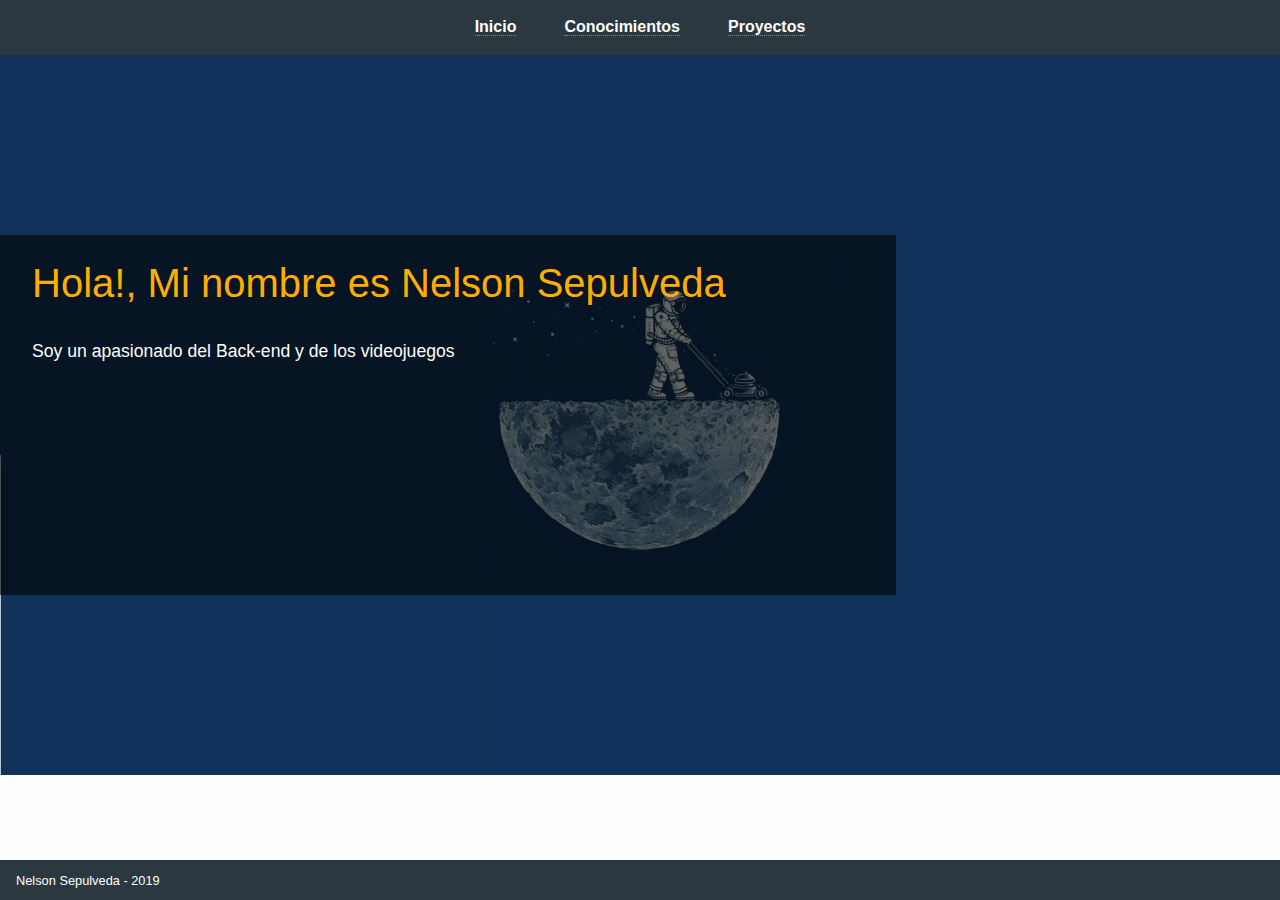
<file: index.html>
<!doctype html>
<html class="no-js" lang="en" dir="ltr">
  <head>
    <meta charset="utf-8">
    <meta http-equiv="x-ua-compatible" content="ie=edge">
    <meta name="viewport" content="width=device-width, initial-scale=1.0">
    <title>App Personal</title>
    <link rel="stylesheet" href="css/foundation.css">
    <link rel="stylesheet" href="css/app.css">
    <link rel="stylesheet" href="https://use.fontawesome.com/releases/v5.3.1/css/all.css" integrity="sha384-mzrmE5qonljUremFsqc01SB46JvROS7bZs3IO2EmfFsd15uHvIt+Y8vEf7N7fWAU" crossorigin="anonymous">
    <link rel="stylesheet" href="https://stackpath.bootstrapcdn.com/bootstrap/4.1.3/css/bootstrap.min.css" integrity="sha384-MCw98/SFnGE8fJT3GXwEOngsV7Zt27NXFoaoApmYm81iuXoPkFOJwJ8ERdknLPMO" crossorigin="anonymous">
    <link rel="icon" type="image/png" sizes="16x16" href="img/favicon-16x16.png">
  </head>
  <body>
    <nav class="hover-underline-menu" data-menu-underline-from-center>
      <ul class="menu align-center">
        <li>
          <a href="#">
            <span data-tooltip class="top" tabindex="2" title="Inicio">
              Inicio
            </span>
          </a>
        </li>
        <li>
          <a href="template/conocimientos.html">
            <span data-tooltip class="top" tabindex="2" title="Conocimientos">
              Conocimientos
            </span>
          </a>
        </li>
        <li>
          <a href="template/proyectos.html">
            <span data-tooltip class="top" tabindex="0" title="Proyectos">
              Proyectos
            </span>
          </a>
        </li>
      </ul>
    </nav>

<div class="orbit clean-hero-slider" role="region" aria-label="Favorite Space Pictures" data-orbit>
  <div class="orbit-wrapper">
    <ul class="orbit-container">
      <li class="orbit-slide">
        <figure class="orbit-figure">
          <img class="orbit-image" src="img/img1.jpg" alt="image alt text">
          <figcaption class="orbit-caption">
            <h3 class=" lead">Hola!, Mi nombre es Nelson Sepulveda</h3><br>
            <p class="lead">Soy un apasionado del Back-end y de los videojuegos</p>
          </figcaption>
        </figure>
      </li>
      <li class="orbit-slide">
        <figure class="orbit-figure">
          <img class="orbit-image" src="img/img2.png" alt="image alt text">
          <figcaption class="orbit-caption">
            <h3 class="lead">Mira mi portafolio</h3><br>
            <p class="lead">Te invito a ver mi portafolio, encontraras proyectos interesantes</p>
            <p class="lead">puede que alguno te sirva a ti</p>
          </figcaption>
        </figure>
      </li>
      <li class="orbit-slide">
        <figure class="orbit-figure">
          <img class="orbit-image" src="img/img3.jpg" alt="image alt text">
          <figcaption class="orbit-caption">
            <h3 class="display-4">Tienes alguna pregunta?</h3><br>
            <p class="lead">No dudes en contactarme, con gusto te respondere tus inquietudes</p>
          </figcaption>
        </figure>
      </li>
    </ul>
  </div>
</div>

  <footer class="social-footer">
    <div class="social-footer-left">
      <small class="text-muted">Nelson Sepulveda - 
        <time>
          2019
        </time>
      </small>
    </div>
    <div class="social-footer-icons">
      <ul class="menu simple">
        <li>
          <a
            href="https://github.com/nelson-sepulveda"
            target="_blank"
            data-toggle="tooltip"
            data-placement="top"
            title="Git hub"
          >
            <i class="fab fa-github" aria-hidden="false" >
            </i>
          </a>
        </li>
        <li>
          <a
            href="https://plus.google.com/discover"
            target="_blank"
            data-toggle="tooltip"
            data-placement="top"
            title="Google plus +"
          >
            <i class="fab fa-google-plus-g" aria-hidden="true" >
            </i>
          </a>
        </li>
      </ul>
    </div>
  </footer>

    <script src="https://code.jquery.com/jquery-3.3.1.slim.min.js" integrity="sha384-q8i/X+965DzO0rT7abK41JStQIAqVgRVzpbzo5smXKp4YfRvH+8abtTE1Pi6jizo" crossorigin="anonymous"></script>
    <script src="https://cdnjs.cloudflare.com/ajax/libs/popper.js/1.14.3/umd/popper.min.js" integrity="sha384-ZMP7rVo3mIykV+2+9J3UJ46jBk0WLaUAdn689aCwoqbBJiSnjAK/l8WvCWPIPm49" crossorigin="anonymous"></script>
    <script src="https://stackpath.bootstrapcdn.com/bootstrap/4.1.3/js/bootstrap.min.js" integrity="sha384-ChfqqxuZUCnJSK3+MXmPNIyE6ZbWh2IMqE241rYiqJxyMiZ6OW/JmZQ5stwEULTy" crossorigin="anonymous"></script>
    <script src="js/vendor/jquery.js"></script>
    <script src="js/vendor/what-input.js"></script>
    <script src="js/vendor/foundation.js"></script>
    <script src="js/app.js"></script>
  </body>
</html>
</file>
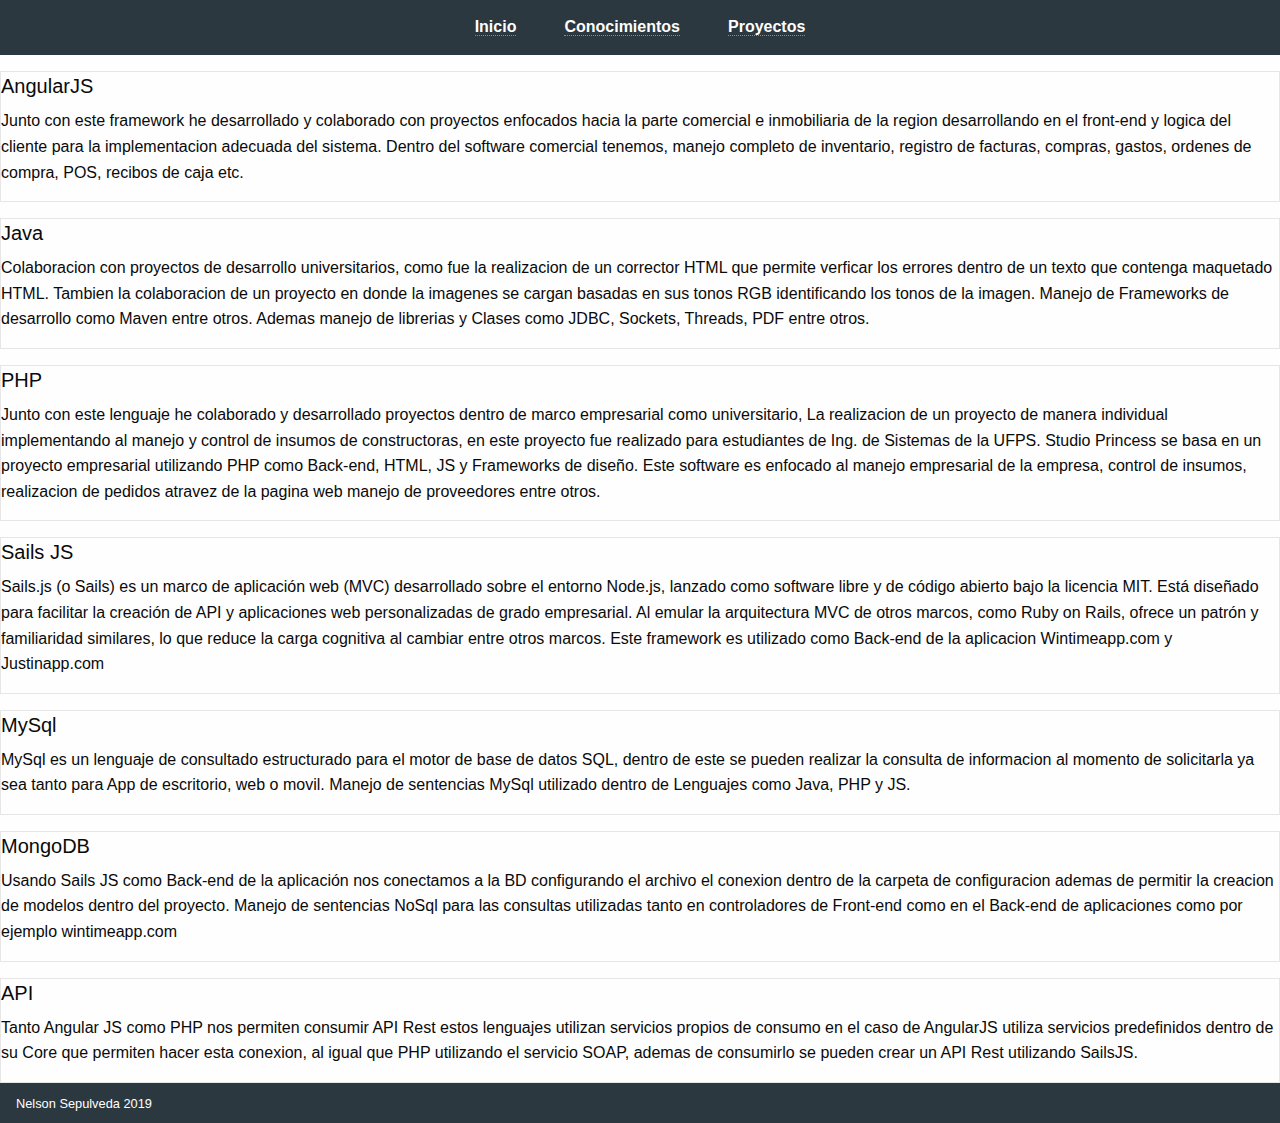
<file: template/conocimientos.html>
<!DOCTYPE html>
<html lang="en" dir="ltr">
  <head>
    <meta charset="utf-8">
    <meta http-equiv="x-ua-compatible" content="ie=edge">
    <meta name="viewport" content="width=device-width, initial-scale=1.0">
    <title>App Personal</title>
    <link rel="stylesheet" href="../css/foundation.css">
    <link rel="stylesheet" href="../css/app.css">
    <link rel="stylesheet" href="https://use.fontawesome.com/releases/v5.3.1/css/all.css" integrity="sha384-mzrmE5qonljUremFsqc01SB46JvROS7bZs3IO2EmfFsd15uHvIt+Y8vEf7N7fWAU" crossorigin="anonymous">
    <link rel="stylesheet" href="https://stackpath.bootstrapcdn.com/bootstrap/4.1.3/css/bootstrap.min.css" integrity="sha384-MCw98/SFnGE8fJT3GXwEOngsV7Zt27NXFoaoApmYm81iuXoPkFOJwJ8ERdknLPMO" crossorigin="anonymous">
    <link rel="icon" type="image/png" sizes="16x16" href="../img/favicon-16x16.png">
    <title>App Personal</title>
  </head>
  <body>

    <nav class="hover-underline-menu" data-menu-underline-from-center>
      <ul class="menu align-center">
        <li>
          <a href="../index.html">
            <span data-tooltip class="top" tabindex="2" title="Inicio">
              Inicio
            </span>
          </a>
        </li>
        <li>
          <a href="conocimientos.html">
            <span data-tooltip class="top" tabindex="2" title="Conocimientos">
              Conocimientos
            </span>
          </a>
        </li>
        <li>
          <a href="proyectos.html">
            <span data-tooltip class="top" tabindex="0" title="Proyectos">
              Proyectos
            </span>
          </a>
        </li>
      </ul>
    </nav>

  <!-- Contenido -->
    <div class="container  d-flex align-content-between flex-wrap">
      <div class="container">
        <p class="lead">
        </p>
      </div>
      <div class="card-deck">

        <div class="card  shadow p-3 mb-5 bg-white rounded">
          <!-- <img class="card-img-top" src="../img/angular.png" alt="Card image cap"> -->
          <div class="card-body">
            <h5 class="card-title">AngularJS</h5>
            <p class="card-text">
              Junto con este framework he desarrollado y colaborado con proyectos enfocados hacia la parte comercial e inmobiliaria de la region
              desarrollando en el front-end y logica del cliente para la implementacion adecuada del sistema.   
              Dentro del software comercial tenemos, manejo completo de inventario, registro de facturas, compras, gastos, ordenes de compra, POS, recibos de caja etc.
            </p>
          </div>
        </div>

        <div class="card  shadow p-3 mb-5 bg-white rounded">
          <div class="card-body">
            <h5 class="card-title">Java</h5>
            <p class="card-text">

              Colaboracion con proyectos de desarrollo universitarios, como fue la realizacion de un corrector HTML que permite
              verficar los errores dentro de un texto que contenga maquetado HTML.
              Tambien la colaboracion de un proyecto en donde la imagenes se cargan basadas en sus tonos RGB identificando los tonos de la imagen. 
              Manejo de Frameworks de desarrollo como Maven entre otros.

              Ademas manejo de librerias y Clases como JDBC, Sockets, Threads, PDF entre otros. 

            </p>
          </div>
        </div>

        <div class="card  shadow p-3 mb-5 bg-white rounded">
          <!-- <img class="card-img-top" src="../img/php.png" alt="Card image cap"> -->
          <div class="card-body">
            <h5 class="card-title">PHP</h5>
            <p class="card-text">

              Junto con este lenguaje he colaborado y desarrollado proyectos dentro de marco empresarial como universitario,
              La realizacion de un proyecto de manera individual implementando al manejo y control de insumos de constructoras,
              en este proyecto fue realizado para estudiantes de Ing. de Sistemas de la UFPS.

              Studio Princess se basa en un proyecto empresarial utilizando PHP como Back-end, HTML, JS y Frameworks de diseño.
              Este software es enfocado al manejo empresarial de la empresa, control de insumos, realizacion de pedidos atravez de la pagina web 
              manejo de proveedores entre otros.    
              
            </p>
          </div>
        </div>
        
      </div>
      <div class="card-deck">
        
        <div class="card  shadow p-3 mb-5 bg-white rounded">
          <div class="card-body">
            <h5 class="card-title">Sails JS</h5>
            <p class="card-text">
              Sails.js (o Sails) es un marco de aplicación web (MVC) desarrollado sobre el entorno Node.js,
              lanzado como software libre y de código abierto bajo la licencia MIT.
              Está diseñado para facilitar la creación de API y aplicaciones web personalizadas de grado empresarial.
              Al emular la arquitectura MVC de otros marcos, como Ruby on Rails, ofrece un patrón y familiaridad similares, 
              lo que reduce la carga cognitiva al cambiar entre otros marcos.
              Este framework es utilizado como Back-end de la aplicacion Wintimeapp.com y Justinapp.com 
            </p>
          </div>
        </div>
        
        <div class="card  shadow p-3 mb-5 bg-white rounded">
          <!-- <img class="card-img-top" src="../img/sql.png" alt="Card image cap"> -->
          <div class="card-body">
            <h5 class="card-title">MySql</h5>
            <p class="card-text">
              MySql es un lenguaje de consultado estructurado para el motor de base de datos SQL, dentro de este se pueden realizar la consulta de informacion
              al momento de solicitarla ya sea tanto para App de escritorio, web o movil.
              Manejo de sentencias MySql utilizado dentro de Lenguajes como Java, PHP y JS.
            </p>
          </div>
        </div>

      </div>
      <div class="card-deck">
        <div class="card  shadow p-3  mb-5 bg-white rounded">
          <!-- <img class="card-img-top" src="https://www.javatpoint.com/mongodb/images/mongodb-tutorial.jpg" alt="Card image cap"> -->
          <div class="card-body">
            <h5 class="card-title">MongoDB</h5>
            <p class="card-text">
              Usando Sails JS como Back-end de la aplicación nos conectamos a la BD configurando el archivo el conexion dentro de la carpeta de configuracion
              ademas de permitir la creacion de modelos dentro del proyecto.
              Manejo de sentencias NoSql para las consultas utilizadas tanto en controladores de Front-end como en el Back-end de aplicaciones como por ejemplo wintimeapp.com
            </p>
          </div>
        </div>
        <div class="card  shadow p-3 mb-5 bg-white rounded">
            <!-- <img class="card-img-top" src="https://www.gestidoc.cl/wp-content/uploads/2017/09/api-icon-e1454693853722.png" alt="Card image cap"> -->
            <div class="card-body">
              <h5 class="card-title">API</h5>
              <p class="card-text">
                Tanto Angular JS como PHP nos permiten consumir API Rest estos lenguajes utilizan servicios propios de consumo
                en el caso de AngularJS utiliza servicios predefinidos dentro de su Core que permiten hacer esta conexion, 
                al igual que PHP utilizando el servicio SOAP, ademas de consumirlo se pueden crear un API Rest utilizando SailsJS.
              </p>
            </div>
          </div>
      </div>
    </div>

    <footer class="social-footer">
      <div class="social-footer-left">
        <small class="text-muted">Nelson Sepulveda 
          <time>
            2019
          </time> 
        </small>
      </div>
      <div class="social-footer-icons">
        <ul class="menu simple">
          <li>
            <a
              href="https://github.com/nelson-sepulveda"
              target="_blank"
              data-toggle="tooltip"
              data-placement="top"
              title="Git hub"
            >
              <i class="fab fa-github" aria-hidden="false" >
              </i>
            </a>
          </li>
          <li>
            <a
              href="https://www.facebook.com/"
              target="_blank"
              data-toggle="tooltip"
              data-placement="top"
              title="Facebook"
            >
              <i class="fab fa-facebook-f" aria-hidden="true" >
              </i>
            </a>
          </li>
        </ul>
      </div>
    </footer>

    <script src="https://code.jquery.com/jquery-3.3.1.slim.min.js" integrity="sha384-q8i/X+965DzO0rT7abK41JStQIAqVgRVzpbzo5smXKp4YfRvH+8abtTE1Pi6jizo" crossorigin="anonymous"></script>
    <script src="https://cdnjs.cloudflare.com/ajax/libs/popper.js/1.14.3/umd/popper.min.js" integrity="sha384-ZMP7rVo3mIykV+2+9J3UJ46jBk0WLaUAdn689aCwoqbBJiSnjAK/l8WvCWPIPm49" crossorigin="anonymous"></script>
    <script src="https://stackpath.bootstrapcdn.com/bootstrap/4.1.3/js/bootstrap.min.js" integrity="sha384-ChfqqxuZUCnJSK3+MXmPNIyE6ZbWh2IMqE241rYiqJxyMiZ6OW/JmZQ5stwEULTy" crossorigin="anonymous"></script>
    <script src="../js/vendor/jquery.js"></script>
    <script src="../js/vendor/what-input.js"></script>
    <script src="../js/vendor/foundation.js"></script>
    <script src="../js/app.js"></script>
  </body>
</html>
</file>
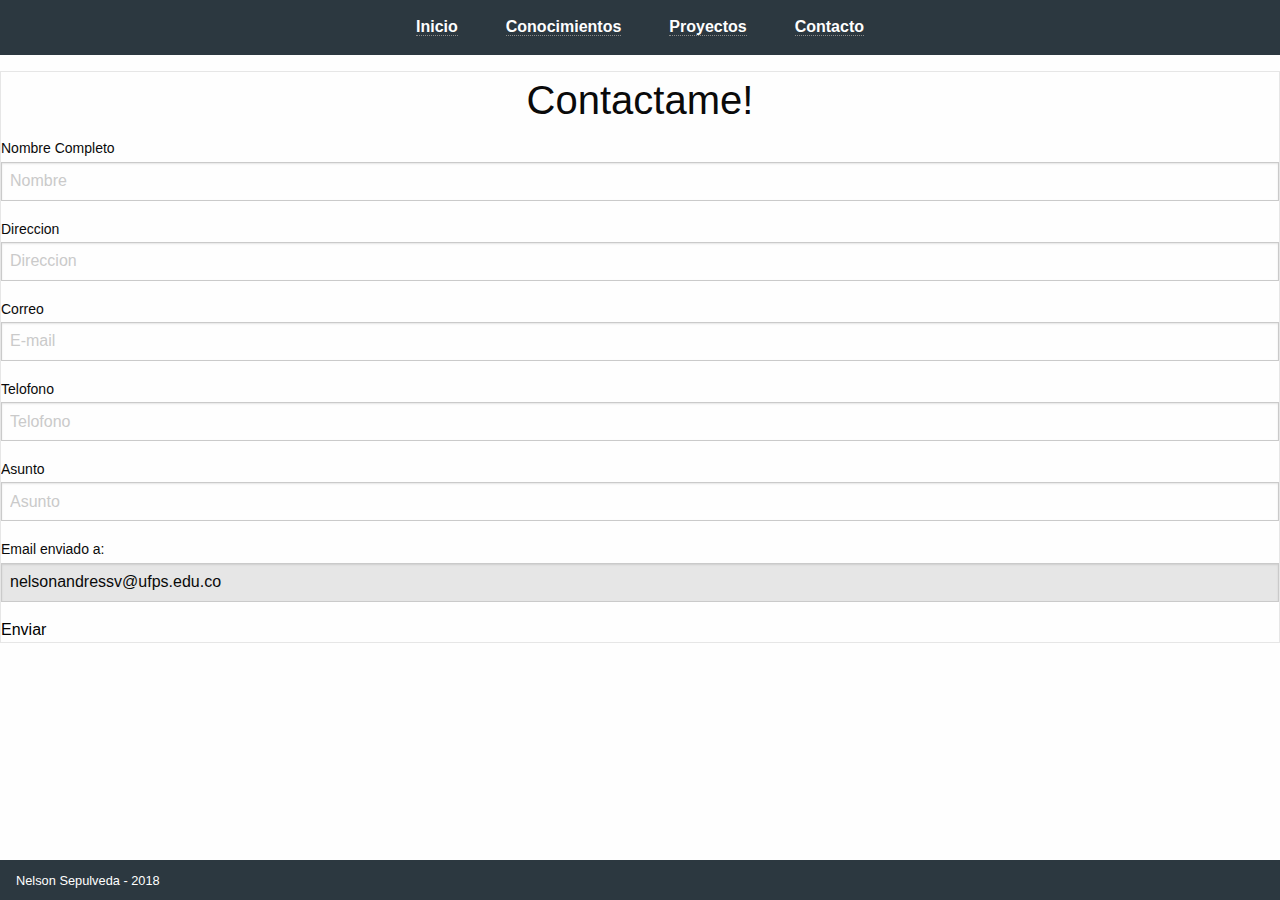
<file: template/contacto.html>
<!DOCTYPE html>
<html lang="en" dir="ltr">
  <head>
    <meta charset="utf-8">
    <meta http-equiv="x-ua-compatible" content="ie=edge">
    <meta name="viewport" content="width=device-width, initial-scale=1.0">
    <title>App Personal</title>
    <link rel="stylesheet" href="../css/foundation.css">
    <link rel="stylesheet" href="../css/app.css">
    <link rel="stylesheet" href="https://use.fontawesome.com/releases/v5.3.1/css/all.css" integrity="sha384-mzrmE5qonljUremFsqc01SB46JvROS7bZs3IO2EmfFsd15uHvIt+Y8vEf7N7fWAU" crossorigin="anonymous">
    <link rel="stylesheet" href="https://stackpath.bootstrapcdn.com/bootstrap/4.1.3/css/bootstrap.min.css" integrity="sha384-MCw98/SFnGE8fJT3GXwEOngsV7Zt27NXFoaoApmYm81iuXoPkFOJwJ8ERdknLPMO" crossorigin="anonymous">
    <link rel="icon" type="image/png" sizes="16x16" href="../img/favicon-16x16.png">
    <title>App Personal</title>
  </head>
  <body>
    <nav class="hover-underline-menu" data-menu-underline-from-center>
      <ul class="menu align-center">
        <li>
          <a href="../index.html">
            <span data-tooltip class="top" tabindex="2" title="Inicio">
              Inicio
            </span>
          </a>
        </li>
        <li>
          <a href="conocimientos.html">
            <span data-tooltip class="top" tabindex="2" title="Conocimientos">
              Conocimientos
            </span>
          </a>
        </li>
        <li>
          <a href="proyectos.html">
            <span data-tooltip class="top" tabindex="0" title="Proyectos">
              Proyectos
            </span>
          </a>
        </li>
        <li>
          <a href="contacto.html">
            <span data-tooltip class="top" tabindex="1" title="Contacto">
              Contacto
            </span>
          </a>
        </li>
      </ul>
    </nav>

    <section class="container">
      <div class="container">
        <p class="lead">
        </p>
      </div>
      <div class="card-deck">
        <div class="card  shadow p-3 mb-5 bg-white rounded">
          <div class="card-body">
            <h2 class="card-title text-center">Contactame!</h2>
            <form>
              <div class="form-row">
                <div class="form-group col-md-6">
                  <label for="inputEmail4">Nombre Completo</label>
                  <input type="email" class="form-control" id="inputEmail4" placeholder="Nombre">
                </div>
                <div class="form-group col-md-6">
                  <label for="inputPassword4">Direccion</label>
                  <input type="text" class="form-control" id="inputPassword4" placeholder="Direccion">
                </div>
              </div>
              <div class="form-row">
                <div class="form-group col-md-6">
                  <label for="inputAddress">Correo</label>
                  <input type="email" class="form-control" id="inputAddress" placeholder="E-mail">
                </div>
                <div class="form-group col-md-6">
                  <label for="inputAddress2">Telofono</label>
                  <input type="text" class="form-control" id="inputAddress2" placeholder="Telofono">
                </div>
              </div>
              <div class="form-row">
                <div class="form-group col-md-6">
                  <label>Asunto</label>
                  <input type="text" class="form-control" placeholder="Asunto" name="">
                </div>
                <div class="form-group col-md-6">
                  <label>Email enviado a:</label>
                  <input type="text" class="form-control" value="nelsonandressv@ufps.edu.co" disabled name="">
                </div>
              </div>
              <button type="submit" class="btn btn-primary">Enviar</button>
            </form>
          </div>
        </div>
      </div>
    </section>

    <footer class="social-footer">
      <div class="social-footer-left">
        <small class="text-muted">Nelson Sepulveda - 2018</small>
      </div>
      <div class="social-footer-icons">
        <ul class="menu simple">
          <li>
            <a
              href="https://github.com/nelson-repo"
              target="_blank"
              data-toggle="tooltip"
              data-placement="top"
              title="Git hub"
            >
              <i class="fab fa-github" aria-hidden="false" >
              </i>
            </a>
          </li>
          <li>
            <a
              href="https://www.facebook.com/"
              target="_blank"
              data-toggle="tooltip"
              data-placement="top"
              title="Facebook"
            >
              <i class="fab fa-facebook-f" aria-hidden="true" >
              </i>
            </a>
          </li>
          <li>
            <a
              href="https://twitter.com/"
              target="_blank"
              data-toggle="tooltip"
              data-placement="top"
              title="Twitter"
            >
              <i class="fab fa-twitter" aria-hidden="true" >
              </i>
            </a>
          </li>
          <li>
            <a
              href="https://plus.google.com/discover"
              target="_blank"
              data-toggle="tooltip"
              data-placement="top"
              title="Google plus +"
            >
              <i class="fab fa-google-plus-g" aria-hidden="true" >
              </i>
            </a>
          </li>
        </ul>
      </div>
    </footer>

    <script src="https://code.jquery.com/jquery-3.3.1.slim.min.js" integrity="sha384-q8i/X+965DzO0rT7abK41JStQIAqVgRVzpbzo5smXKp4YfRvH+8abtTE1Pi6jizo" crossorigin="anonymous"></script>
    <script src="https://cdnjs.cloudflare.com/ajax/libs/popper.js/1.14.3/umd/popper.min.js" integrity="sha384-ZMP7rVo3mIykV+2+9J3UJ46jBk0WLaUAdn689aCwoqbBJiSnjAK/l8WvCWPIPm49" crossorigin="anonymous"></script>
    <script src="https://stackpath.bootstrapcdn.com/bootstrap/4.1.3/js/bootstrap.min.js" integrity="sha384-ChfqqxuZUCnJSK3+MXmPNIyE6ZbWh2IMqE241rYiqJxyMiZ6OW/JmZQ5stwEULTy" crossorigin="anonymous"></script>
    <script src="../js/vendor/jquery.js"></script>
    <script src="../js/vendor/what-input.js"></script>
    <script src="../js/vendor/foundation.js"></script>
    <script src="../js/app.js"></script>
  </body>
</html>
</file>
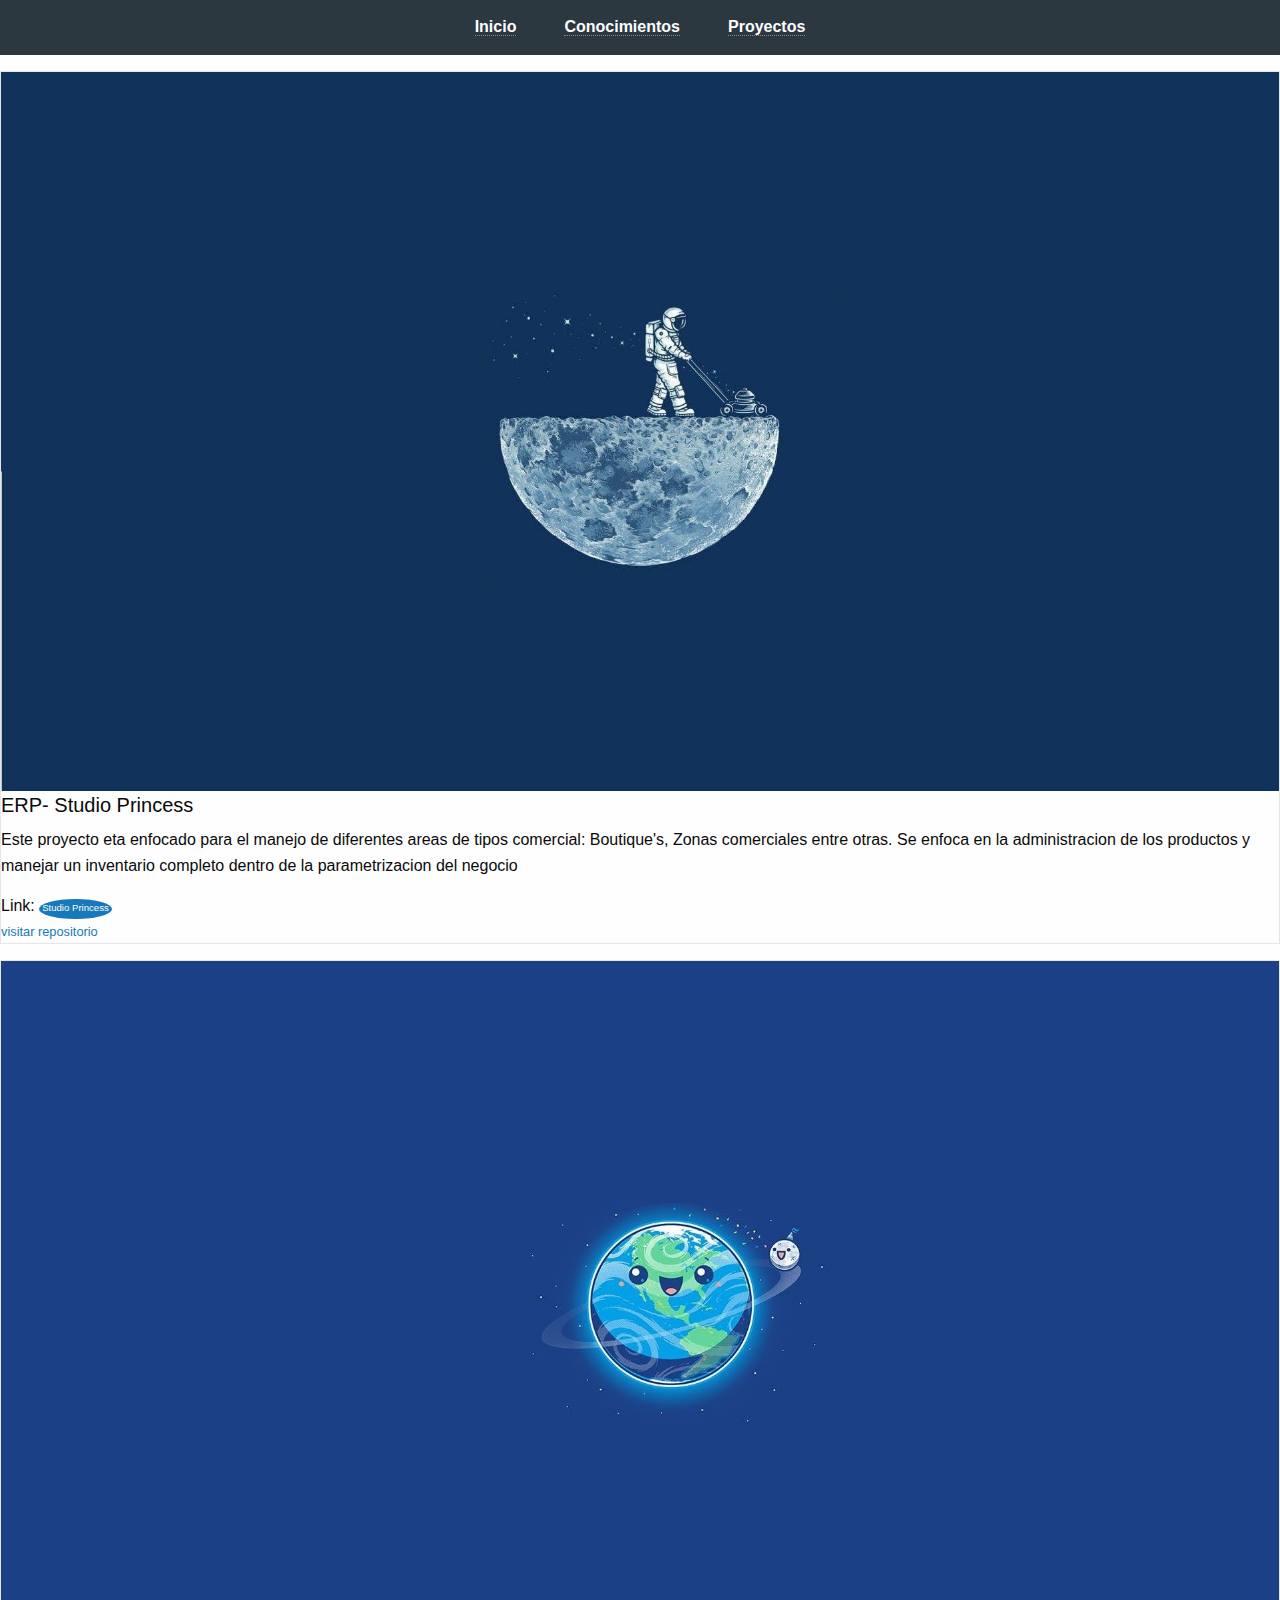
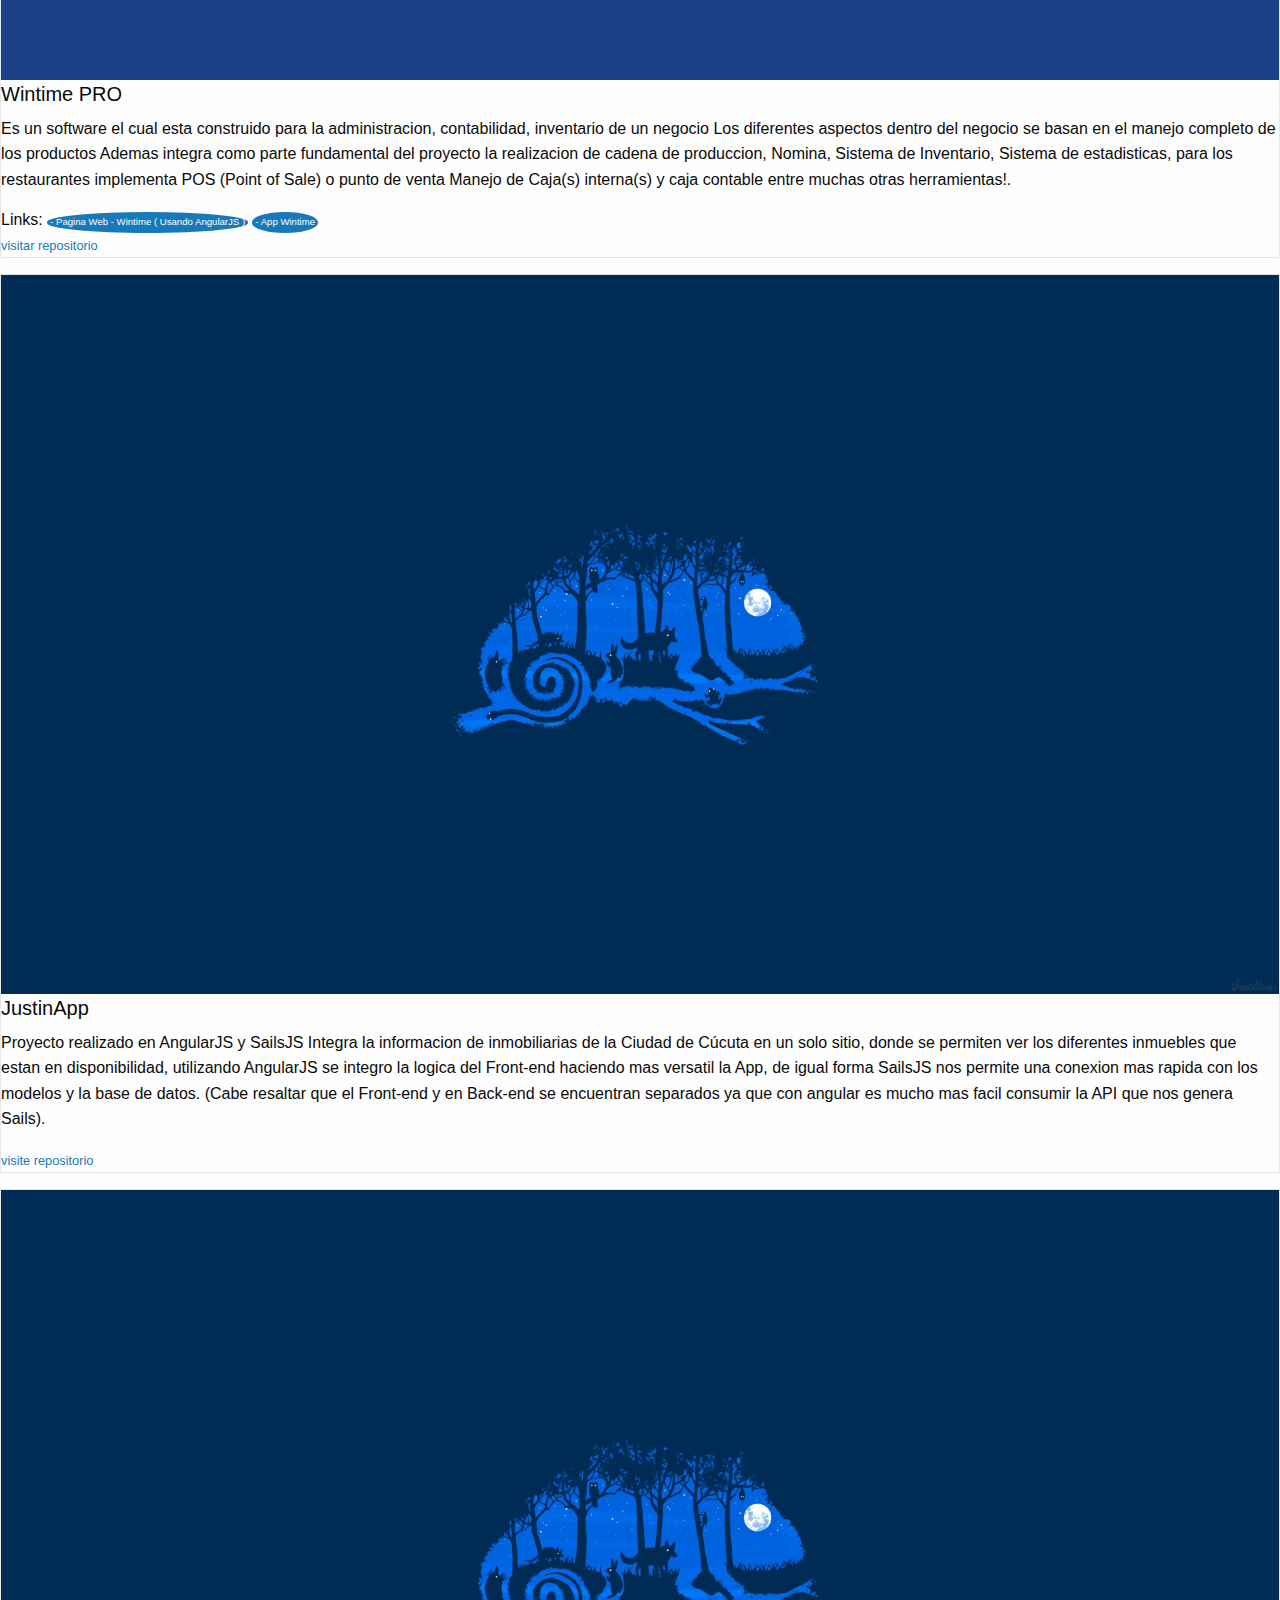
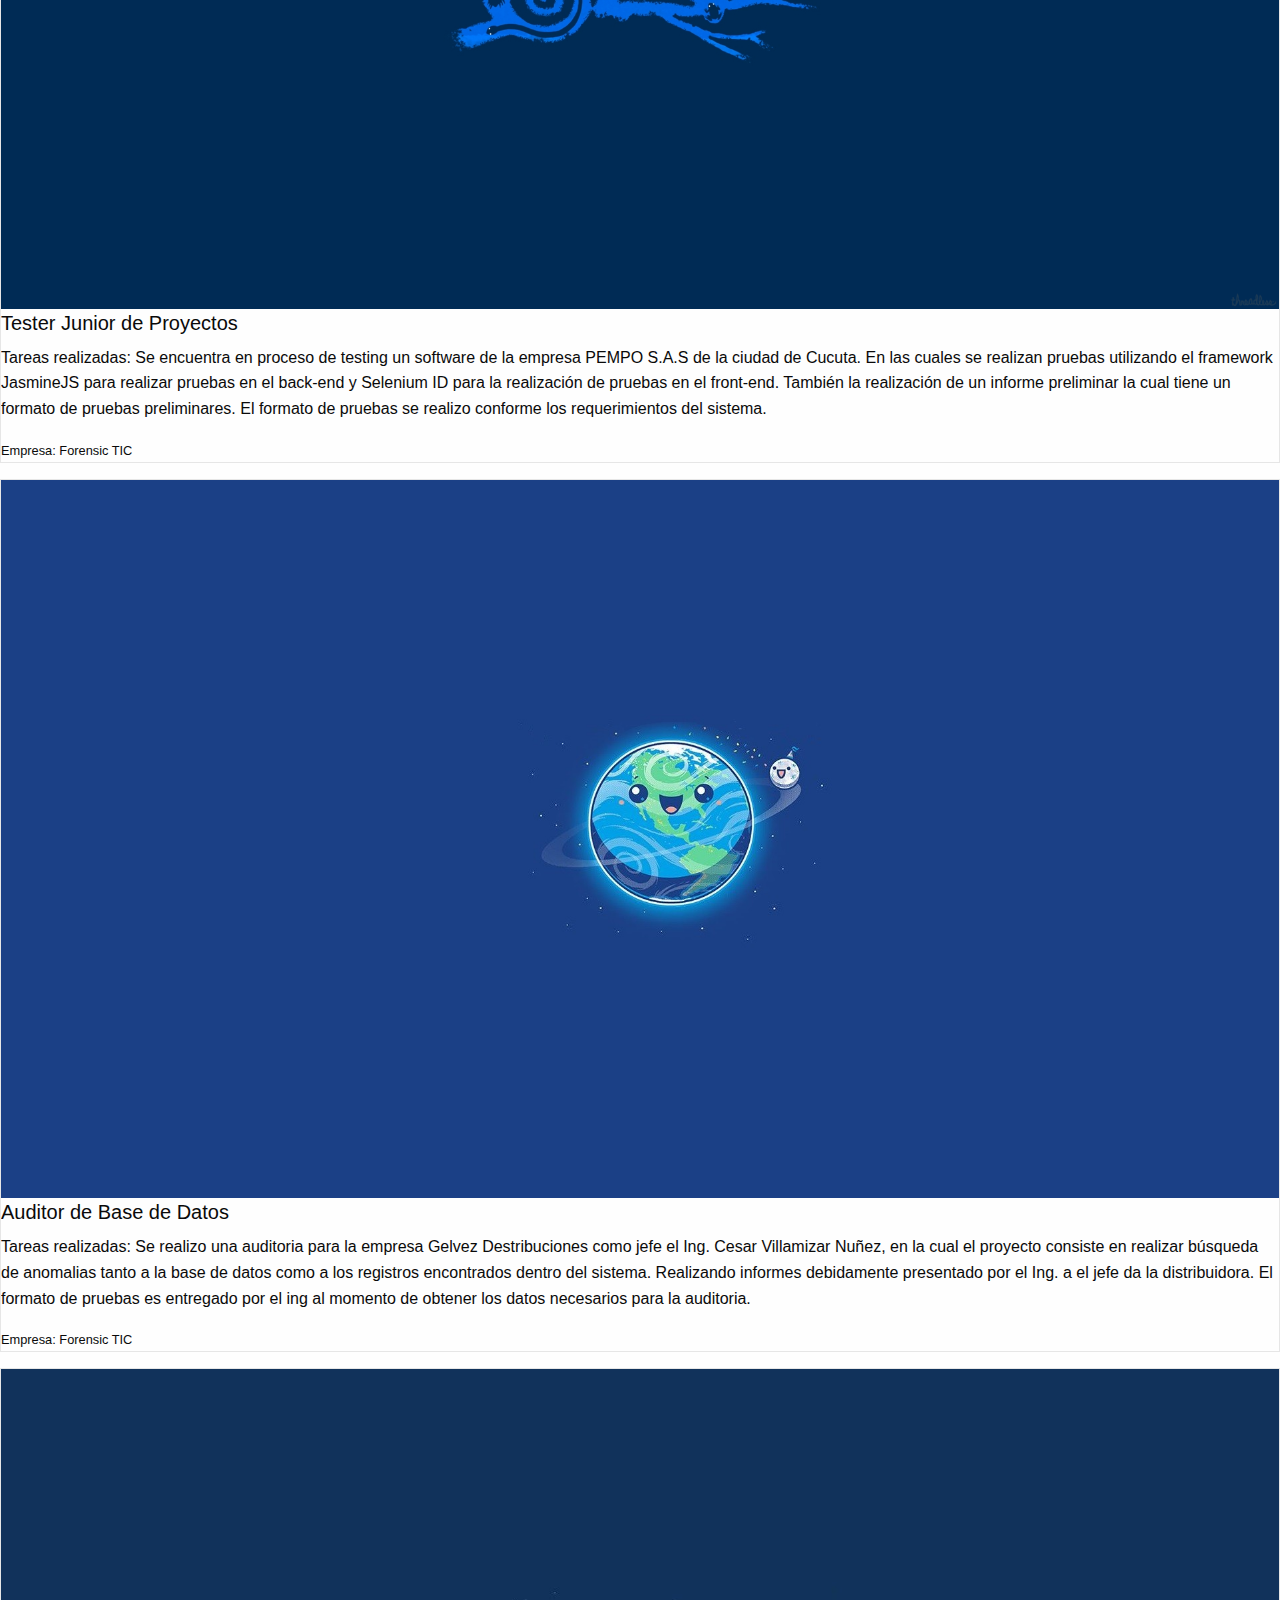
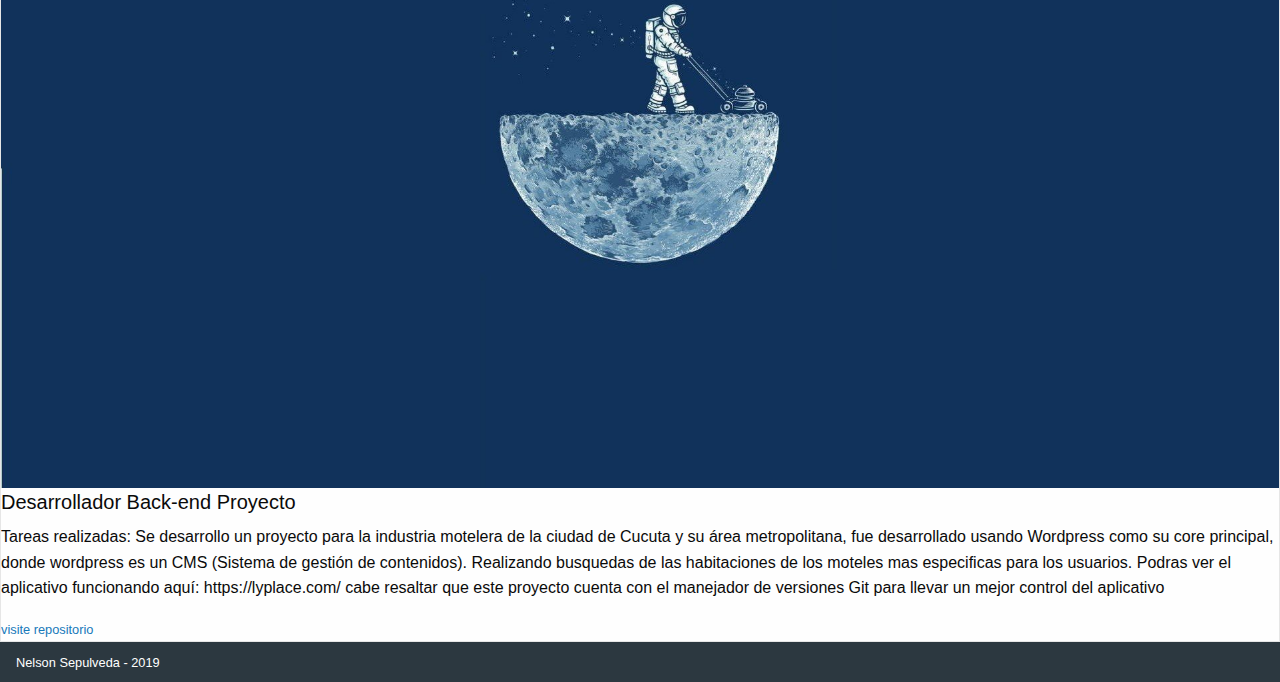
<file: template/proyectos.html>
<!DOCTYPE html>
<html lang="en" dir="ltr">
  <head>
    <meta charset="utf-8">
    <meta http-equiv="x-ua-compatible" content="ie=edge">
    <meta name="viewport" content="width=device-width, initial-scale=1.0">
    <title>App Personal</title>
    <link rel="stylesheet" href="../css/foundation.css">
    <link rel="stylesheet" href="../css/app.css">
    <link rel="stylesheet" href="https://use.fontawesome.com/releases/v5.3.1/css/all.css" integrity="sha384-mzrmE5qonljUremFsqc01SB46JvROS7bZs3IO2EmfFsd15uHvIt+Y8vEf7N7fWAU" crossorigin="anonymous">
    <link rel="stylesheet" href="https://stackpath.bootstrapcdn.com/bootstrap/4.1.3/css/bootstrap.min.css" integrity="sha384-MCw98/SFnGE8fJT3GXwEOngsV7Zt27NXFoaoApmYm81iuXoPkFOJwJ8ERdknLPMO" crossorigin="anonymous">
    <link rel="icon" type="image/png" sizes="16x16" href="../img/favicon-16x16.png">
    <title>App Personal</title>
  </head>
  <body>

    <nav class="hover-underline-menu" data-menu-underline-from-center>
      <ul class="menu align-center">
        <li>
          <a href="../index.html">
            <span data-tooltip class="top" tabindex="2" title="Inicio">
              Inicio
            </span>
          </a>
        </li>
        <li>
          <a href="conocimientos.html">
            <span data-tooltip class="top" tabindex="2" title="Conocimientos">
              Conocimientos
            </span>
          </a>
        </li>
        <li>
          <a href="proyectos.html">
            <span data-tooltip class="top" tabindex="0" title="Proyectos">
              Proyectos
            </span>
          </a>
        </li>
      </ul>
    </nav>

    <div class="container  d-flex align-content-between flex-wrap">
      <div class="container">
        <p class="lead text-center">
        </p>
      </div>
      <div class="card-deck">
        <div class="card  shadow p-3 mb-5 bg-white rounded">
          <img class="card-img-top" src="../img/img1.jpg" alt="Card image cap">
          <div class="card-body">
            <h5 class="card-title">ERP- Studio Princess</h5>
            <p class="card-text">
              Este proyecto eta enfocado para el manejo de diferentes areas de tipos comercial: Boutique's, Zonas comerciales entre otras.
              Se enfoca en la administracion de los productos y manejar un inventario completo dentro de la parametrizacion del negocio
            </p>
            <span>Link:</span>
            <a href="http://gidis.ufps.edu.co/princess/modelo/ERP-Studio/" target="_blank" class="badge badge-light">Studio Princess</a>
          </div>
          <div class="card-footer">
            <a href="https://github.com/nelson-repo/ERP-Studio" target="_blank">
              <small class="text-muted">visitar repositorio <i class="fab fa-github" aria-hidden="false"></i> </small>
            </a>
          </div>
        </div>
        <div class="card  shadow p-3 mb-5 bg-white rounded">
          <img class="card-img-top" src="../img/img3.jpg" alt="Card image cap">
          <div class="card-body">
            <h5 class="card-title">Wintime PRO</h5>
            <p class="card-text">
              Es un software el cual esta construido para la administracion, contabilidad, inventario de un negocio
              Los diferentes aspectos dentro del negocio se basan en el manejo completo de los productos
              Ademas integra como parte fundamental del proyecto la realizacion de cadena de produccion,
              Nomina, Sistema de Inventario, Sistema de estadisticas, para los restaurantes implementa POS (Point of Sale) o punto de venta
              Manejo de Caja(s) interna(s) y caja contable entre muchas otras herramientas!. 
            </p>
            <span>Links:</span>
            <a href="http://wintimeapp.com/" target="_blank" class="badge badge-light"> - Pagina Web - Wintime ( Usando AngularJS )</a>
            <!-- dashboard/eyJhbGciOiJIUzI1NiIsInR5cCI6IkpXVCJ9.eyJzaWQiOiI1YmU1YjNmNTFlYjRkNjA2YTE4OWZkNDYiLCJpYXQiOjE1NjUxNDMzNzJ9.y79SJ2Yrh2DeujJ5V3gE9cdQAF3h5TxghMLdt-GhfMQ<span>Link:</span> -->
            <a href="http://app.test.wintimeapp.com/" target="_blank" class="badge badge-light"> - App Wintime </a>
          </div>
          <div class="card-footer">
            <a href="https://github.com/HenderOrlando/wintimeFront" target="_blank">
              <small class="text-muted">visitar repositorio <i class="fab fa-github" aria-hidden="false"></i> </small>
            </a>
          </div>
        </div>
        <div class="card  shadow p-3 mb-5 bg-white rounded">
          <img class="card-img-top" src="../img/img2.png" alt="Card image cap">
          <div class="card-body">
            <h5 class="card-title">JustinApp</h5>
            <p class="card-text">
              Proyecto realizado en AngularJS y SailsJS
              Integra la informacion de inmobiliarias de la Ciudad de Cúcuta en un solo sitio, donde se permiten ver
              los diferentes inmuebles que estan en disponibilidad, utilizando AngularJS se integro la logica del Front-end 
              haciendo mas versatil la App, de igual forma SailsJS nos permite una conexion mas rapida con los modelos y la base de datos.
              (Cabe resaltar que el Front-end y en Back-end se encuentran separados ya que con angular es mucho mas facil consumir la API que nos genera Sails).
            </p>
          </div>
          <div class="card-footer">
            <a href="https://github.com/HenderOrlando/JustIn">
              <small class="text-muted">visite repositorio <i class="fab fa-github" aria-hidden="false"></i> </small>
            </a>
          </div>
        </div>
      </div>
      <div class="card-deck">
        <div class="card  shadow p-3 mb-5 bg-white rounded">
          <img class="card-img-top" src="../img/img2.png" alt="Card image cap">
          <div class="card-body">
            <h5 class="card-title">Tester Junior de Proyectos</h5>
            <p class="card-text">
              Tareas realizadas: Se encuentra en proceso de testing un software de la empresa PEMPO S.A.S de la ciudad de Cucuta. En las cuales se realizan pruebas utilizando el framework JasmineJS para realizar pruebas en el back-end y Selenium ID para la realización de pruebas en el front-end. También la realización de un informe preliminar la cual tiene un formato de pruebas preliminares. El formato de pruebas se realizo conforme los requerimientos del sistema.
            </p>
          </div>
          <div class="card-footer">
            <small class="text-muted"> Empresa: Forensic TIC <i class="fab fa-github" aria-hidden="false"></i> </small>
          </div>
        </div>
        <div class="card  shadow p-3 mb-5 bg-white rounded">
          <img class="card-img-top" src="../img/img3.jpg" alt="Card image cap">
          <div class="card-body">
            <h5 class="card-title">Auditor de Base de Datos</h5>
            <p class="card-text">
              Tareas realizadas: Se realizo una auditoria para la empresa Gelvez Destribuciones como jefe el Ing. Cesar Villamizar Nuñez, en la cual el proyecto consiste en realizar búsqueda de anomalias tanto a la base de datos como a los registros encontrados dentro del sistema. Realizando informes debidamente presentado por el Ing. a el jefe da la distribuidora. El formato de pruebas es entregado por el ing al momento de obtener los datos necesarios para la auditoria.
            </p>
          </div>
          <div class="card-footer">
            <small class="text-muted"> Empresa: Forensic TIC <i class="fab fa-github" aria-hidden="false"></i> </small>
          </div>
        </div>

        <div class="card  shadow p-3 mb-5 bg-white rounded">
            <img class="card-img-top" src="../img/img1.jpg" alt="Card image cap">
            <div class="card-body">
              <h5 class="card-title">Desarrollador Back-end Proyecto</h5>
              <p class="card-text">
                Tareas realizadas: Se desarrollo un proyecto para la industria motelera de la ciudad de Cucuta y su área metropolitana, fue desarrollado usando Wordpress como su core principal, donde wordpress es un CMS (Sistema de gestión de contenidos). Realizando busquedas de las habitaciones de los moteles mas especificas para los usuarios.
                Podras ver el aplicativo funcionando aquí: https://lyplace.com/ 
                cabe resaltar que este proyecto cuenta con el manejador de versiones Git para llevar un mejor control del aplicativo
              </p>
            </div>
            <div class="card-footer">
              <a href="https://bitbucket.org/andercard/lyplace/src"  target="_blank">
                <small class="text-muted">visite repositorio <i class="fab fa-github" aria-hidden="false"></i> </small>
              </a>
            </div>
        </div>
      </div>
    </div>

    <footer class="social-footer">
      <div class="social-footer-left">
        <small class="text-muted">
            Nelson Sepulveda -
            <time>
              2019
            </time>
        </small>
      </div>
      <div class="social-footer-icons">
        <ul class="menu simple">
          <li>
            <a
              href="https://github.com/nelson-sepulveda"
              target="_blank"
              data-toggle="tooltip"
              data-placement="top"
              title="Git hub"
            >
              <i class="fab fa-github" aria-hidden="false" >
              </i>
            </a>
          </li>
          <li>
            <a
              href="https://plus.google.com/discover"
              target="_blank"
              data-toggle="tooltip"
              data-placement="top"
              title="Google plus +"
            >
              <i class="fab fa-google-plus-g" aria-hidden="true" >
              </i>
            </a>
          </li>
        </ul>
      </div>
    </footer>

    <script src="https://code.jquery.com/jquery-3.3.1.slim.min.js" integrity="sha384-q8i/X+965DzO0rT7abK41JStQIAqVgRVzpbzo5smXKp4YfRvH+8abtTE1Pi6jizo" crossorigin="anonymous"></script>
    <script src="https://cdnjs.cloudflare.com/ajax/libs/popper.js/1.14.3/umd/popper.min.js" integrity="sha384-ZMP7rVo3mIykV+2+9J3UJ46jBk0WLaUAdn689aCwoqbBJiSnjAK/l8WvCWPIPm49" crossorigin="anonymous"></script>
    <script src="https://stackpath.bootstrapcdn.com/bootstrap/4.1.3/js/bootstrap.min.js" integrity="sha384-ChfqqxuZUCnJSK3+MXmPNIyE6ZbWh2IMqE241rYiqJxyMiZ6OW/JmZQ5stwEULTy" crossorigin="anonymous"></script>
    <script src="../js/vendor/jquery.js"></script>
    <script src="../js/vendor/what-input.js"></script>
    <script src="../js/vendor/foundation.js"></script>
    <script src="../js/app.js"></script>
  </body>
</html>
</file>
<file: css/app.css>
html {
  min-height: 100%;
  position: relative;
}
body {
  margin: 0;
  margin-bottom: 40px;
}
.hover-underline-menu {
  width: 100%;
}

.hover-underline-menu .menu {
  background-color: #2C3840;
}

.hover-underline-menu .menu a {
  color: #fefefe;
  padding: 1.2rem 1.5rem;
}

.hover-underline-menu .menu .underline-from-center {
  position: relative;
}

.hover-underline-menu .menu .underline-from-center::after {
  content: "";
  position: absolute;
  top: calc(100% - 0.125rem);
  border-bottom: 0.125rem solid #fefefe;
  left: 50%;
  right: 50%;
  transition: all 0.5s ease;
}

.hover-underline-menu .menu .underline-from-center:hover::after {
  left: 0;
  right: 0;
  transition: all 0.5s ease;
}


.clean-hero-slider .orbit-caption {
  width: auto;
  height: auto;
  background: #0a0a0a;
  position: absolute;
  text-align: center;
  right: 0;
  left: 0;
  padding: 0.2rem 2rem;
}

@media print, screen and (min-width: 40em) {
  .clean-hero-slider .orbit-caption {
    position: absolute;
    top: 50%;
    -webkit-transform: translateY(-50%);
        -ms-transform: translateY(-50%);
            transform: translateY(-50%);
    background: rgba(0, 0, 0, 0.6);
    text-align: left;
    width: 70%;
    right: 0;
    padding: 1rem 2rem;
  }
}

@media screen and (min-width: 75em) {
  .clean-hero-slider .orbit-caption {
    padding-right: 10%;
  }
}

@media screen and (min-width: 90em) {
  .clean-hero-slider .orbit-caption {
    padding-right: 20%;
  }
}

.clean-hero-slider .orbit-caption p {
  font-size: 0.9rem;
  line-height: 1.25;
}

@media print, screen and (min-width: 40em) {
  .clean-hero-slider .orbit-caption p {
    font-size: 1.1rem;
  }
}

.clean-hero-slider .orbit-caption h3 {
  color: #ffae00;
  font-size: 1.5rem;
  font-weight: bold;
  margin-bottom: 0;
}

@media print, screen and (min-width: 40em) {
  .clean-hero-slider .orbit-caption h3 {
    font-size: 2.5rem;
    font-weight: normal;
  }
}

.clean-hero-slider .orbit-slide {
  padding-bottom: 40%;
  background: #0a0a0a;
}

@media print, screen and (min-width: 40em) {
  .clean-hero-slider .orbit-slide {
    padding-bottom: 0;
  }
}

.clean-hero-slider .orbit-controls button {
  background: #ffae00;
  padding: 1rem 0.5rem;
}

.clean-hero-slider .orbit-controls button:hover {
  background: #fefefe;
  color: #0a0a0a;
}

@media print, screen and (min-width: 40em) {
  .clean-hero-slider .orbit-controls .orbit-previous {
    left: auto;
    right: 2.4rem;
  }
}

@media print, screen and (min-width: 40em) {
  .clean-hero-slider .orbit-controls .orbit-next {
    right: 0.5rem;
  }
}

.clean-hero-slider .orbit-bullets {
  display: none;
}

@media print, screen and (min-width: 40em) {
  .clean-hero-slider .orbit-bullets {
    display: block;
    margin-bottom: 0;
    margin-top: -3rem;
    background: none;
  }
}

.clean-hero-slider .orbit-bullets button {
  width: 3rem;
  height: 0.4rem;
  border-radius: 0;
  background-color: #fefefe;
}

.clean-hero-slider .orbit-bullets button.is-active {
  background-color: #ffae00;
}

.clean-hero-slider ul.orbit-container {
  height: auto !important;
}

.clean-hero-slider li.orbit-slide {
  max-height: none !important;
}

/* Footer */

footer {
  background-color: black;
  position: absolute;
  bottom: 0;
  width: 100%;
  height: 40px;
  color: white;
}

.social-footer {
  padding: 1rem;
  background: #2C3840;
  display: -webkit-flex;
  display: -ms-flexbox;
  display: flex;
  -webkit-align-items: center;
      -ms-flex-align: center;
          align-items: center;
  -webkit-justify-content: space-between;
      -ms-flex-pack: justify;
          justify-content: space-between;
}

.social-footer .social-footer-icons li:last-of-type {
  margin-right: 0;
}

.social-footer .social-footer-icons .fab {
  font-size: 1.3rem;
  color: #fefefe;
}

.social-footer .social-footer-icons .fa:hover {
  color: #2C3840;
  transition: color 0.3s ease-in;
}

/* Contacto */


form .form-icons {
  text-align: center;
}

form .form-icons h4 {
  margin-bottom: 1rem;
}

form .form-icons .input-group-label {
  background-color: #1779ba;
  border-color: #1779ba;
}

form .form-icons .input-group-field {
  border-color: #1779ba;
}

form .form-icons .fa {
  color: white;
  width: 1rem;
}
</file>
